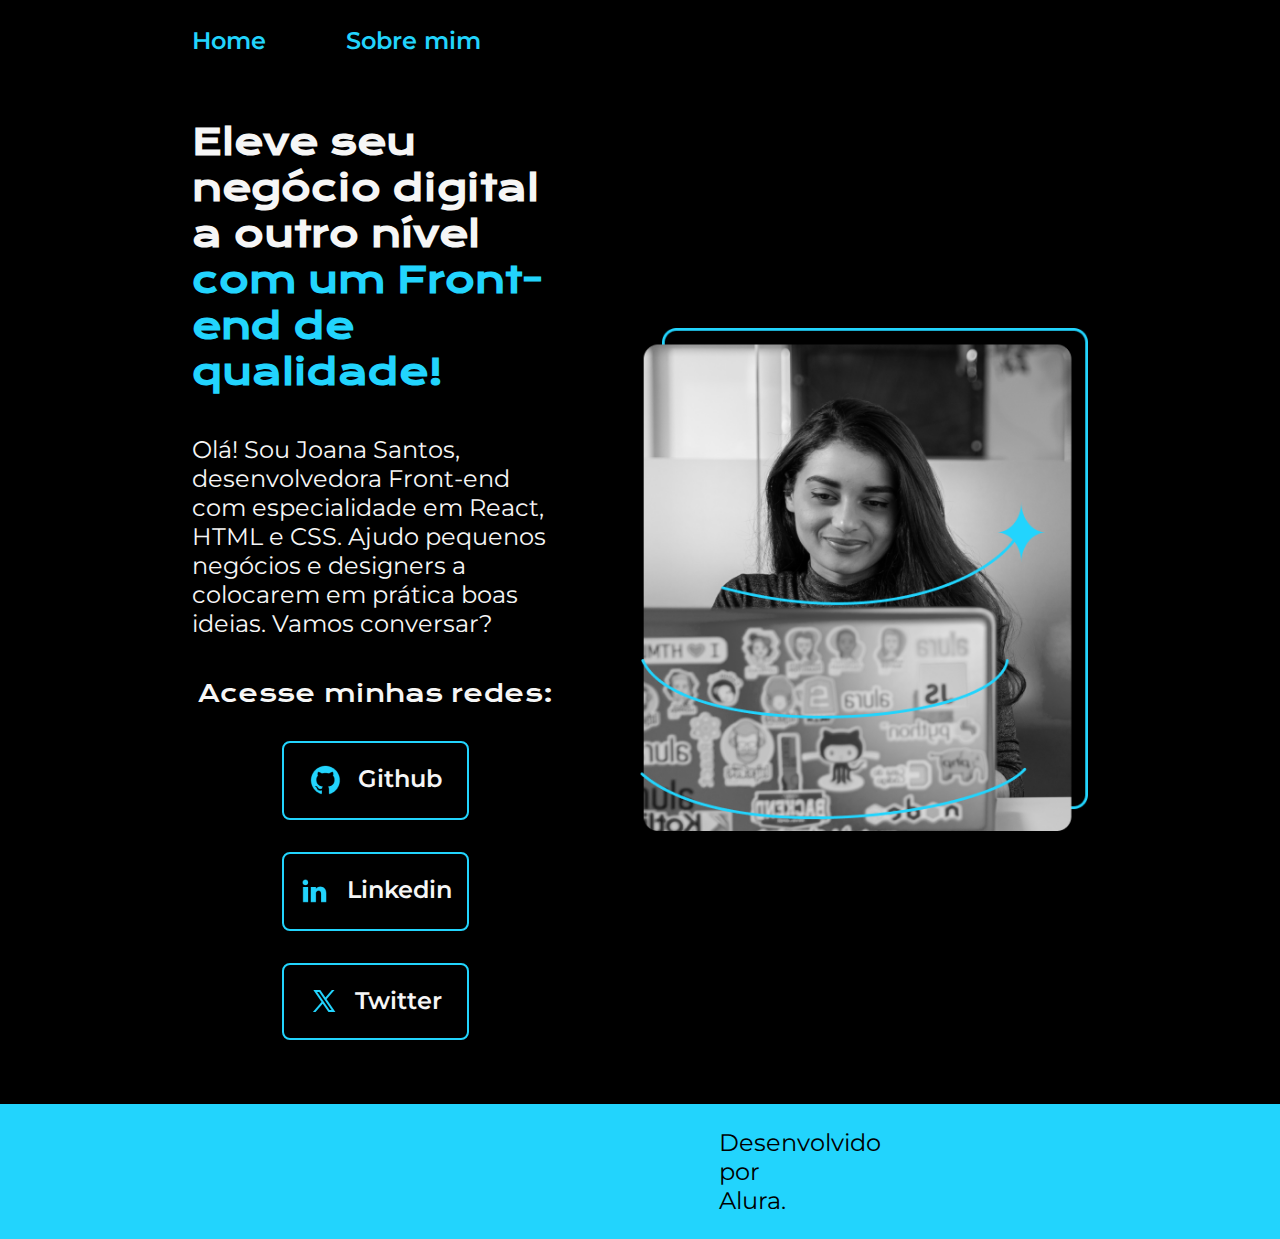
<file: index.html>
<!DOCTYPE html>
<html lang="pt-br">
<head>
    <meta charset="UTF-8">
    <meta name="viewport" content="width=device-width, initial-scale=1.0">
    <link rel="stylesheet" href="./styles/style.css">
    <title>Portfólio</title>
</head>
<body>
    <header class="cabecalho">
        <nav class="cabecalho__menu">
            <a class="cabecalho__menu__link" href="./index.html">Home</a>
            <a class="cabecalho__menu__link" href="./about.html">Sobre mim</a>
        </nav>
    </header>
    <main class="apresentacao">
        <section class="apresentacao__conteudo">
            <h1 class="apresentacao__conteudo__titulo">Eleve seu negócio digital a outro nível <strong class="titulo-destaque">com um Front-end de qualidade!</strong></h1>
            <p class="apresentacao__conteudo__texto">Olá! Sou Joana Santos, desenvolvedora Front-end com especialidade em React, HTML e CSS. Ajudo pequenos negócios e designers a colocarem em prática boas ideias. Vamos conversar?</p>
            <div class="apresentacao__links">
                <!-- botões -->
                <h2 class="apresentacao__links__subtitulo">Acesse minhas redes:</h2>
                <a class="apresentacao__links__navegacao" href="">
                    <img src="./assets/github.png" alt="icone do github">
                    Github</a>
                <a class="apresentacao__links__navegacao" href="">
                    <img src="./assets/linkedin.png" alt="icone do linkedin">
                    Linkedin</a>
                <a class="apresentacao__links__navegacao" href="">
                    <img src="./assets/twitter-novo.png" alt="icone do twitter">
                    Twitter</a>
            </div>
        </section>
        <img class="apresentacao__imagem" src="./assets/Imagem.png" alt="Foto da Joana Santos programando">
    </main>
    <footer class="rodape">
        <p>Desenvolvido por Alura.</p>
    </footer>
</body>
</html>
</file>
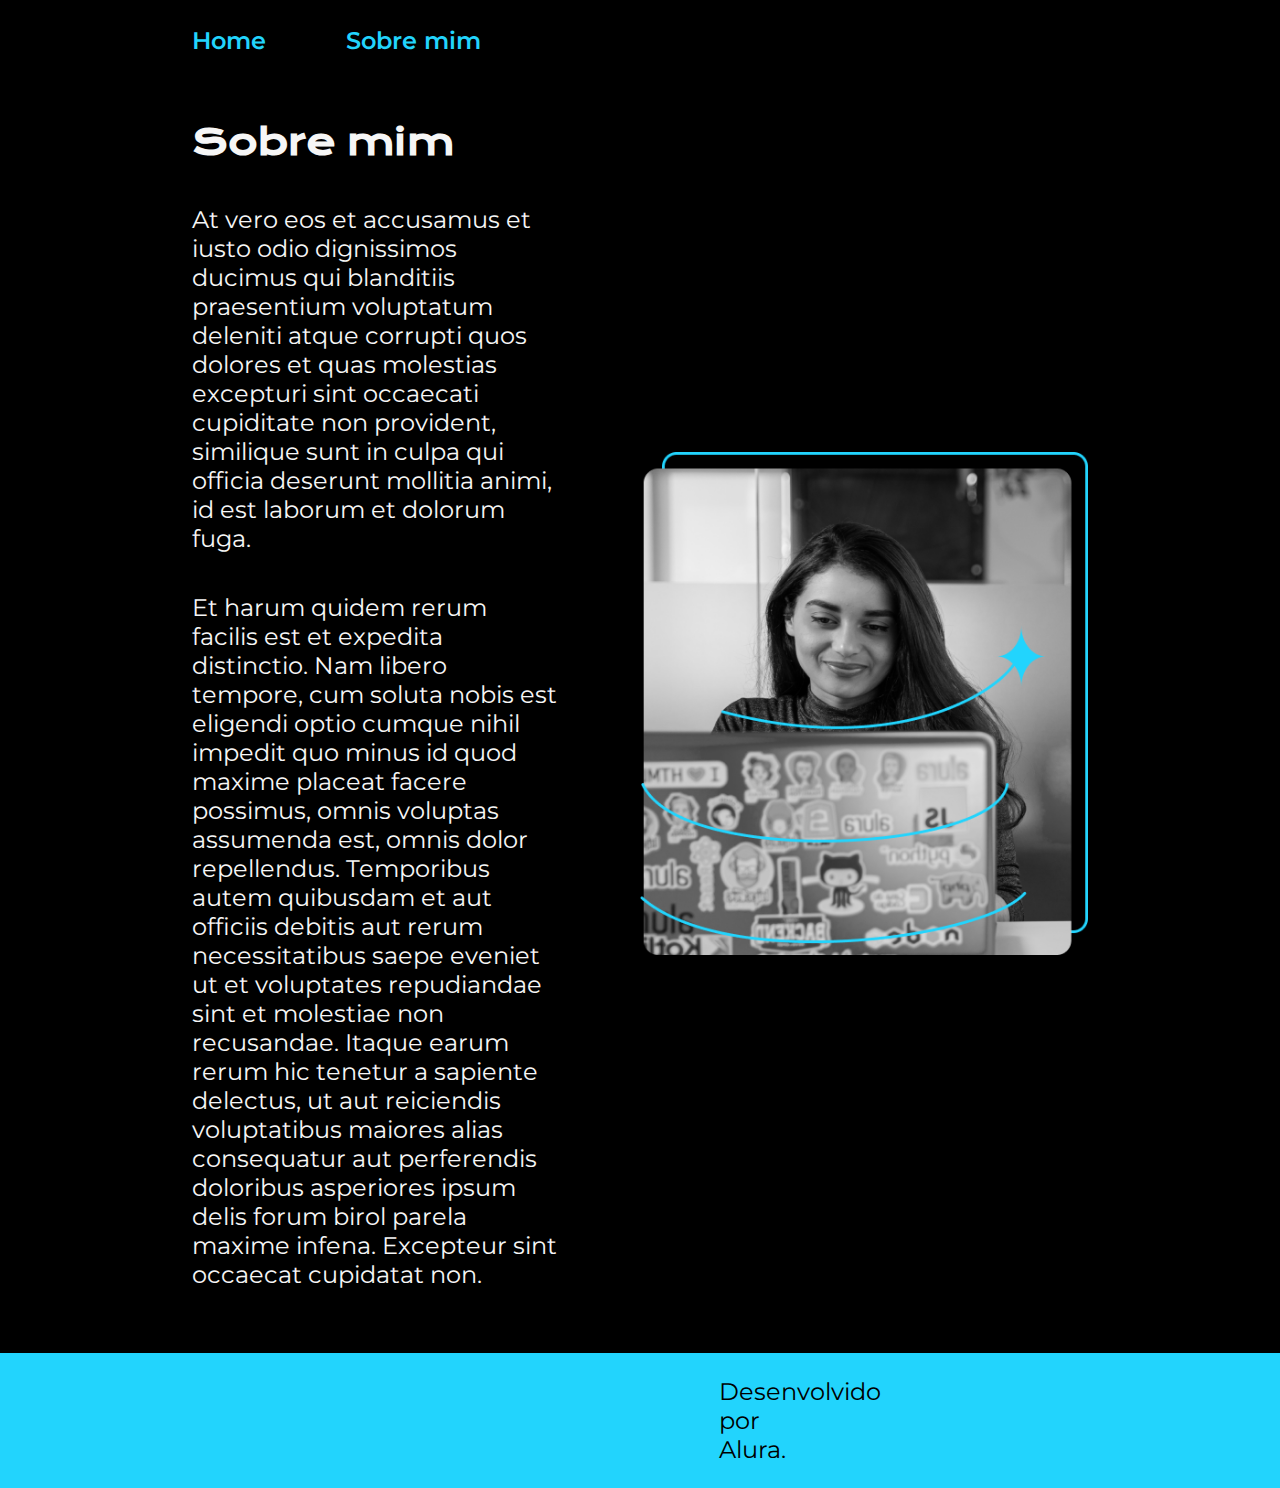
<file: about.html>
<!DOCTYPE html>
<html lang="pt-br">
<head>
    <meta charset="UTF-8">
    <meta name="viewport" content="width=device-width, initial-scale=1.0">
    <title>Sobre mim</title>
    <link rel="stylesheet" href="./styles/style.css">
</head>
<body>
    <header class="cabecalho">
        <nav class="cabecalho__menu">
            <a class="cabecalho__menu__link" href="./index.html">Home</a>
            <a class="cabecalho__menu__link" href="./about.html">Sobre mim</a>
        </nav>
    </header>
    <main class="apresentacao">
        <section class="apresentacao__conteudo">
            <h1 class="apresentacao__conteudo__titulo">Sobre mim</h1>
            <p class="apresentacao__conteudo__texto">At vero eos et accusamus et iusto odio dignissimos ducimus qui blanditiis praesentium voluptatum deleniti atque corrupti quos dolores et quas molestias excepturi sint occaecati cupiditate non provident, similique sunt in culpa qui officia deserunt mollitia animi, id est laborum et dolorum fuga.</p>
            <p class="apresentacao__conteudo__texto">Et harum quidem rerum facilis est et expedita distinctio. Nam libero tempore, cum soluta nobis est eligendi optio cumque nihil impedit quo minus id quod maxime placeat facere possimus, omnis voluptas assumenda est, omnis dolor repellendus. Temporibus autem quibusdam et aut officiis debitis aut rerum necessitatibus saepe eveniet ut et voluptates repudiandae sint et molestiae non recusandae. Itaque earum rerum hic tenetur a sapiente delectus, ut aut reiciendis voluptatibus maiores alias consequatur aut perferendis doloribus asperiores ipsum delis forum birol parela maxime infena. Excepteur sint occaecat cupidatat non.</p>
        </section>
        <img class="apresentacao__imagem" src="./assets/Imagem.png" alt="imagem da joana">
    </main>
    <footer class="rodape">
        <p>Desenvolvido por Alura.</p>
    </footer>
</body>
</html>
</file>
<file: styles/style.css>
@import url('https://fonts.googleapis.com/css2?family=Krona+One&family=Montserrat:ital,wght@0,100..900;1,100..900&display=swap');

:root{
    --cor-primaria: #000000;
    --cor-secundaria: #F6F6F6;
    --cor-terciaria: #22D4FD;
    --cor-hover: #272727;


    --fonte-primaria: "Krona One", sans-serif;
    --fonte-secundaria: "Montserrat", sans-serif;
}

*{
    margin: 0;
    padding: 0;
}

body{
    box-sizing: border-box;
    background-color: var(--cor-primaria);
    color: var(--cor-secundaria);
}

.cabecalho{
    padding: 2% 0% 0% 15%;
}

.cabecalho__menu{
    display: flex;
    gap: 80px;
}

.cabecalho__menu__link{
    font-family: var(--fonte-secundaria);
    font-size: 1.5rem;
    font-weight: 600;
    color: var(--cor-terciaria);
    text-decoration: none;
}

.apresentacao {
    padding: 5% 15%;
    display: flex;
    align-items: center;
    justify-content: space-between;
    gap: 82px;
}

.apresentacao__conteudo{
    width: 50%;
    display: flex;
    flex-direction: column;
    gap: 40px;
}

.apresentacao__conteudo__titulo{
    font-size: 2.25rem;
    font-family: var(--fonte-primaria);
}

.apresentacao__conteudo__texto{
    font-size: 1.5rem;
    font-family: var(--fonte-secundaria);
}

.titulo-destaque{
    color: var(--cor-terciaria);
}

.apresentacao__links{
    display: flex;
    flex-direction: column;
    justify-content: space-between;
    align-items: center;
    gap: 32px;
}

.apresentacao__links__subtitulo{
    font-family: var(--fonte-primaria);
    font-weight: 400;
    font-size: 1.5rem;
}

.apresentacao__links__navegacao{
    /* background-color: #22D4FD;  atalho: ctrl + k + c */
    display: flex;
    justify-content: center;
    gap: 16px;
    border: 2px solid var(--cor-terciaria);
    width: 50%;
    text-align: center;
    border-radius: 8px;
    font-size: 1.5rem;
    font-weight: 600;
    padding: 21.5px 0px;
    text-decoration: none;
    color: #F6F6F6;
    font-family: var(--fonte-secundaria);
}

.apresentacao__links__navegacao:hover{
    background-color: var(--cor-hover);
}

.apresentacao__imagem{
    width: 50%;
}

.rodape{
    color: var(--cor-primaria);
    background-color: var(--cor-terciaria);
    padding: 24px 719px;
    text-align: center;
    font-family: var(--fonte-secundaria);
    font-size: 1.5rem;
    font-weight: 400;
}

@media (max-width: 1200px) {

    .cabecalho{
        padding: 10%;
    }

    .cabecalho__menu{
        justify-content: center;
    }

    .apresentacao{
        flex-direction: column-reverse;
        padding: 5%;
    }

    .apresentacao__conteudo{
        width: auto;
    }

}
</file>
